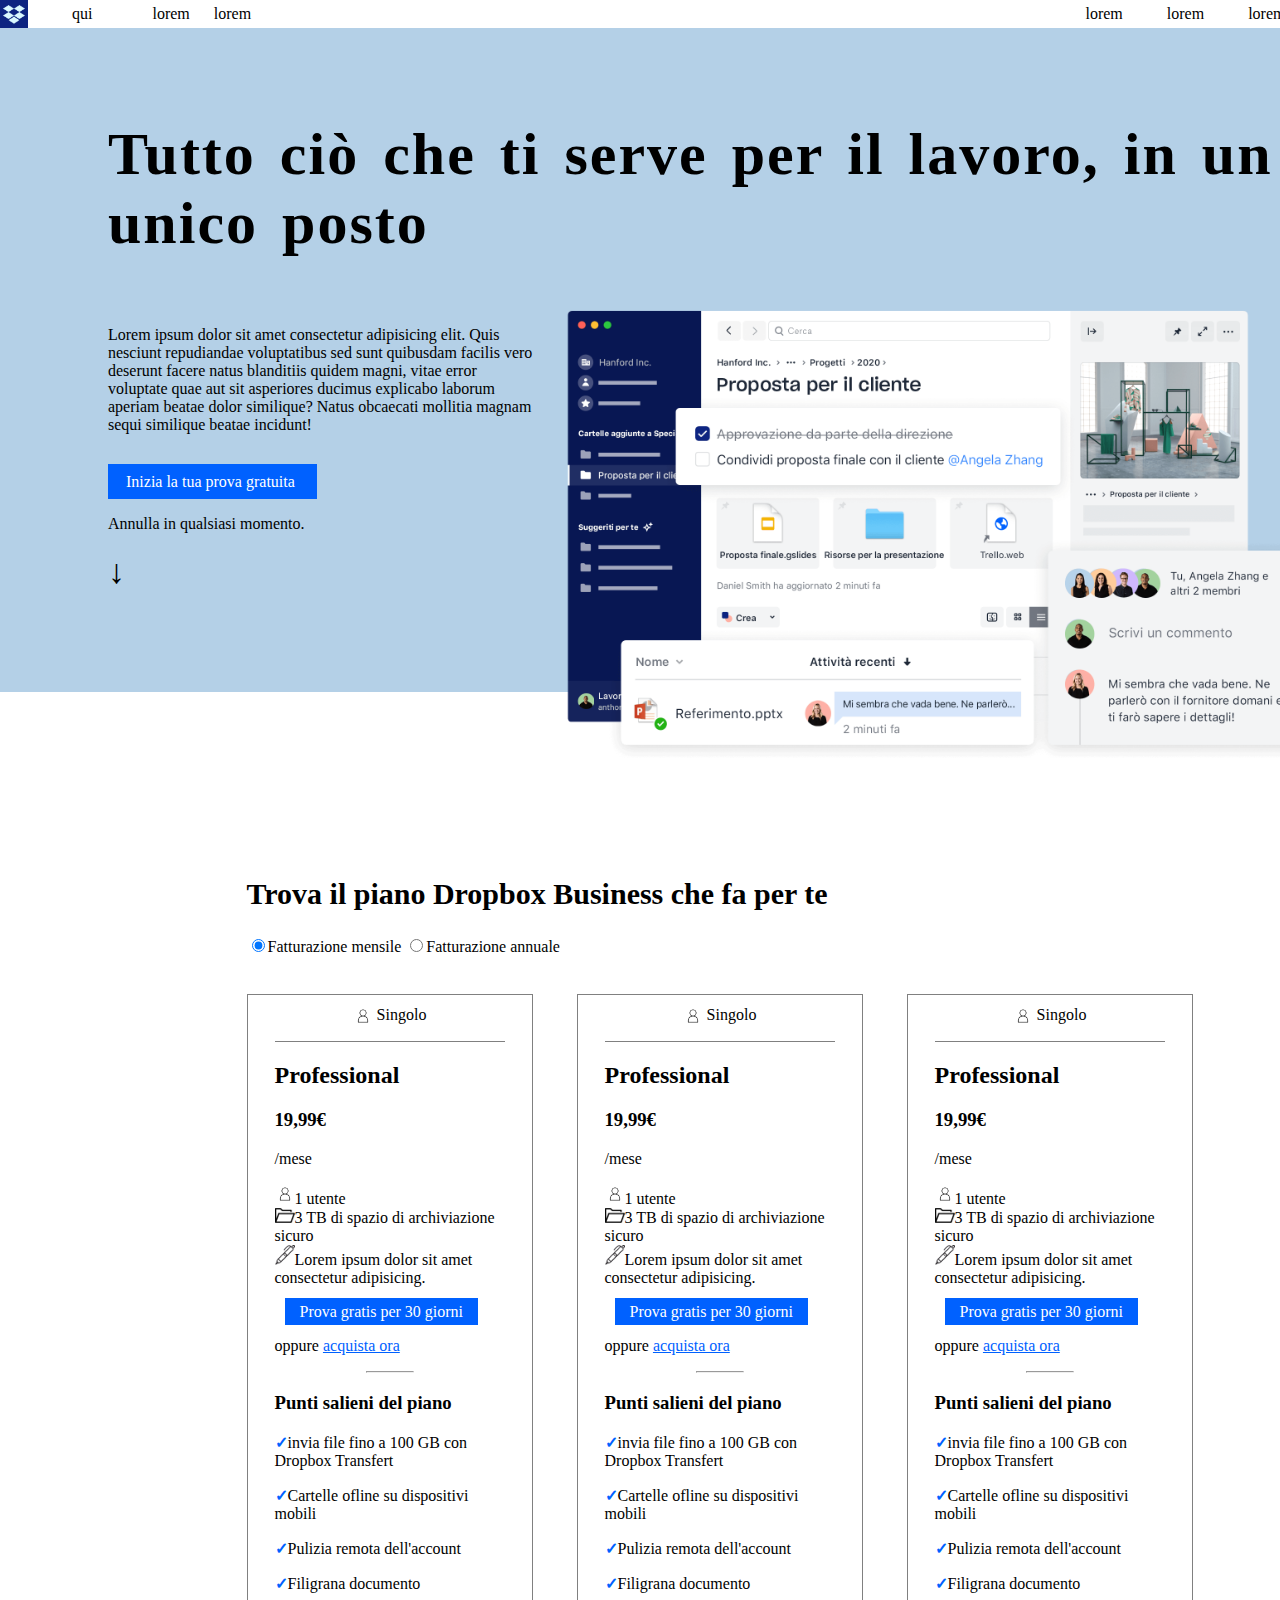
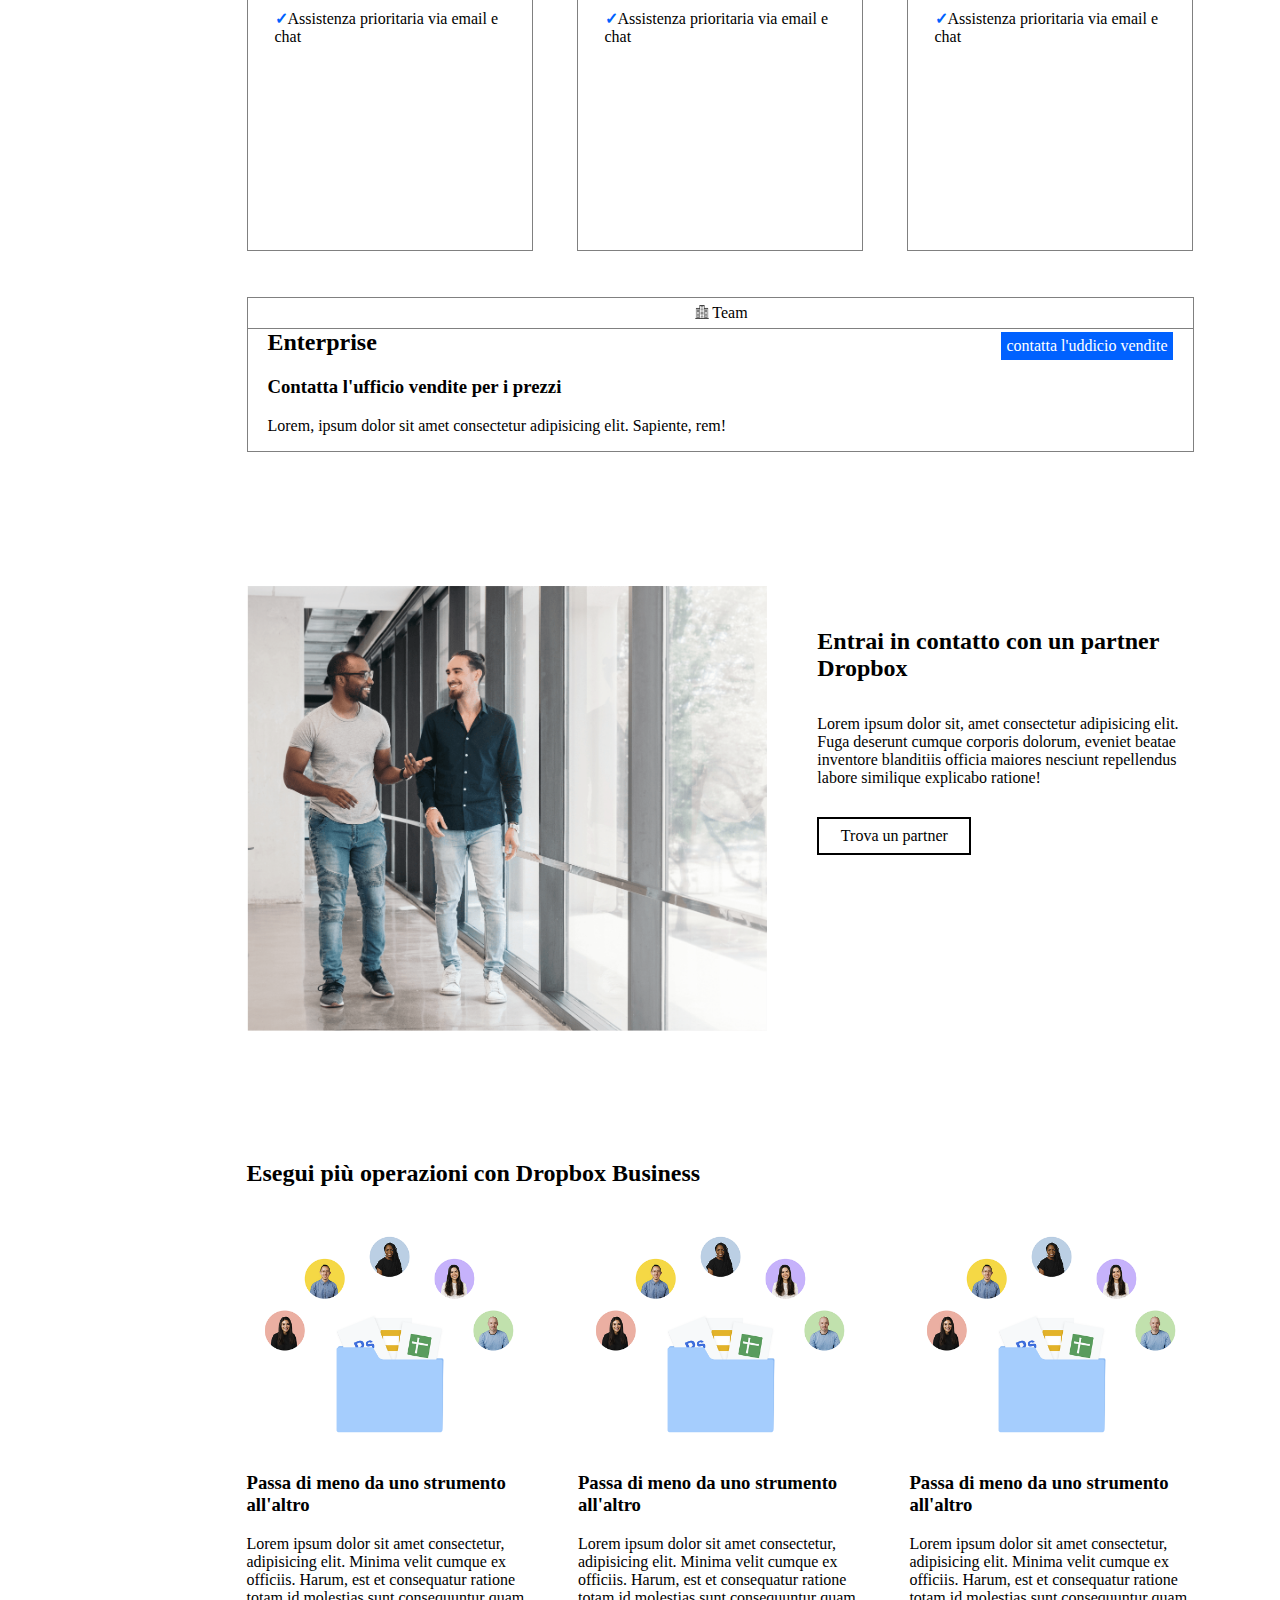
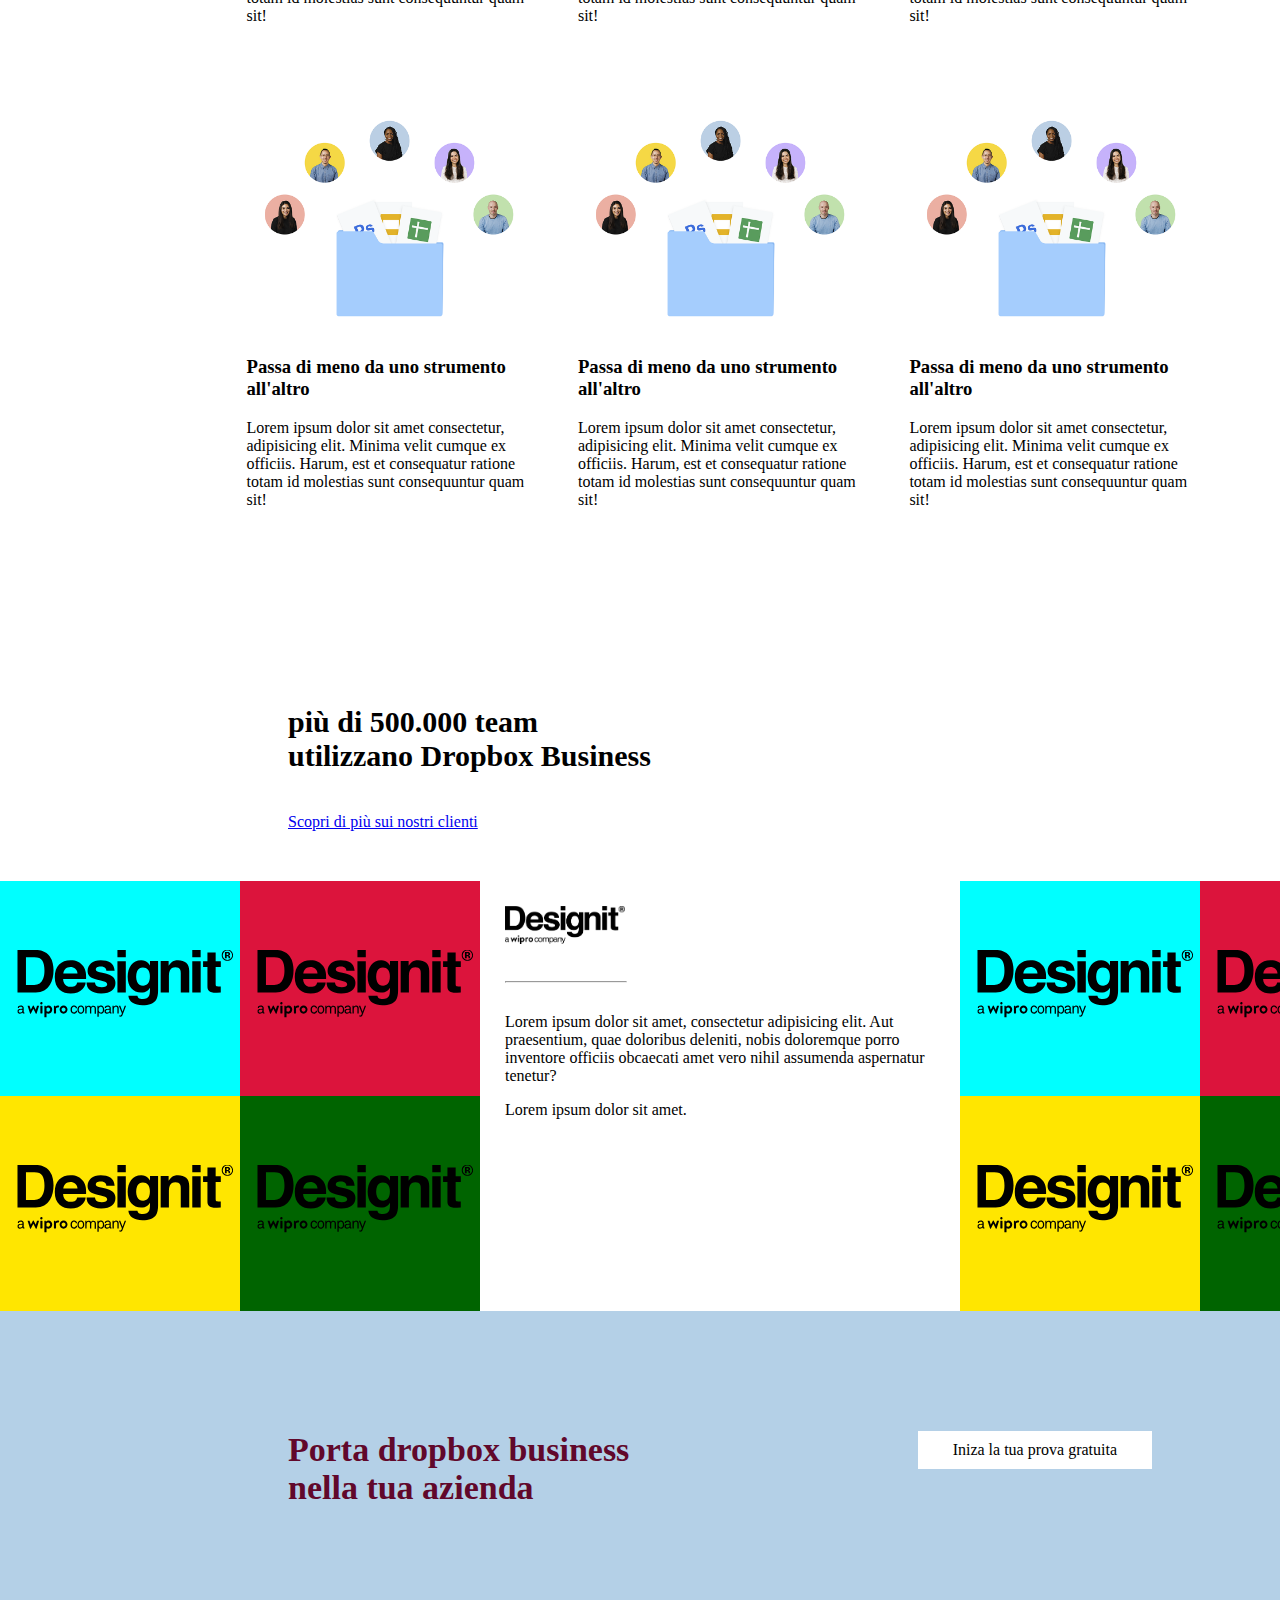
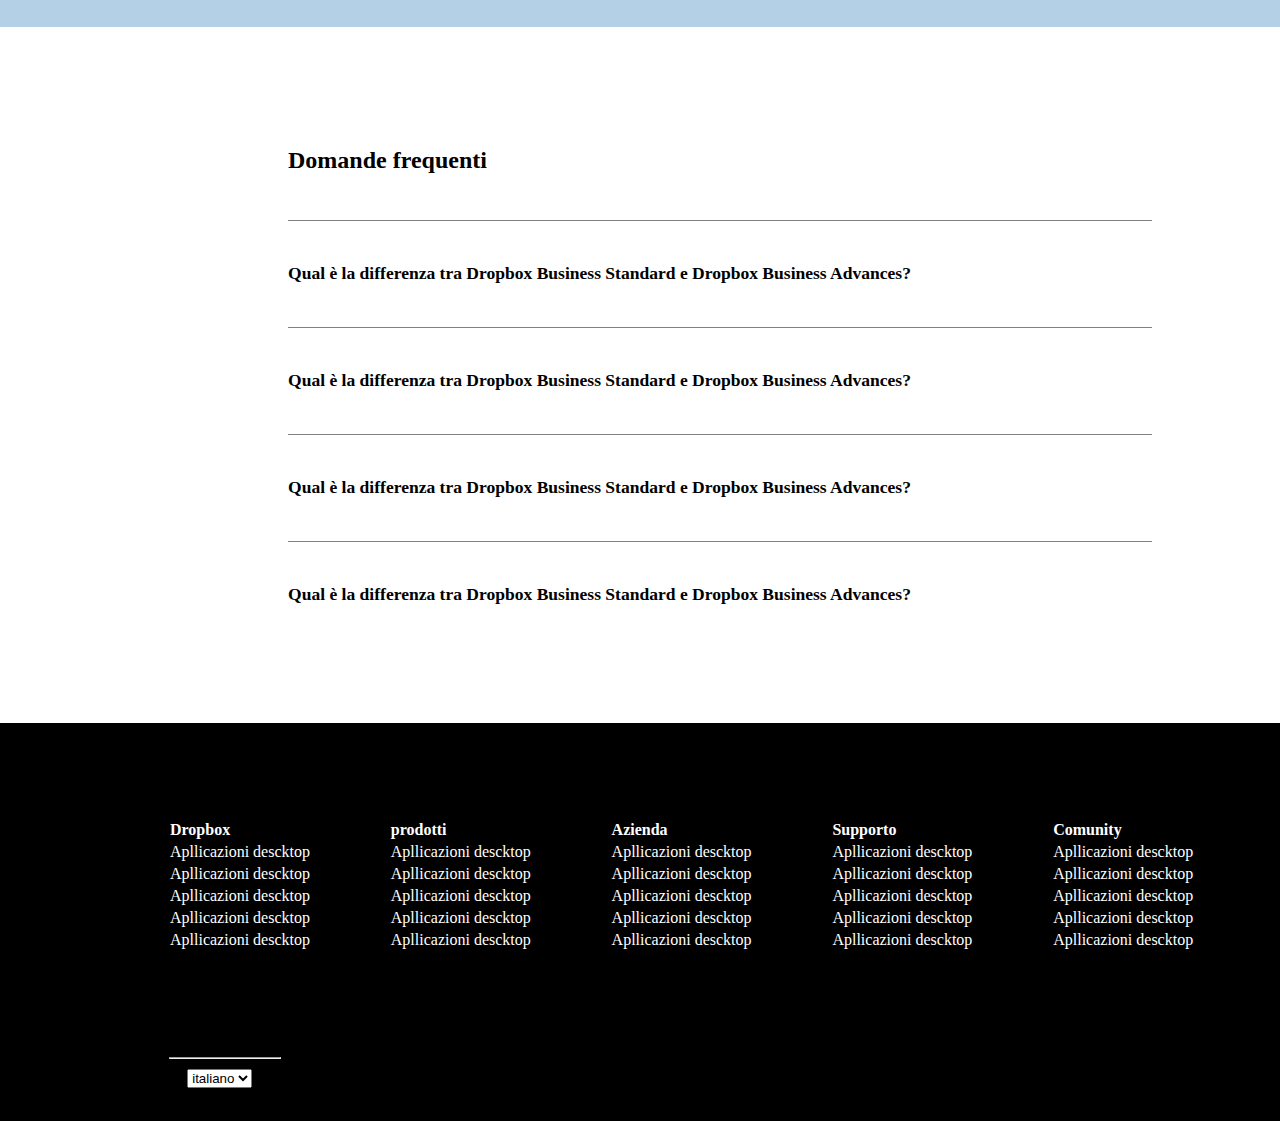
<file: index.html>
<!DOCTYPE html>
<html lang="en">
  <head>
    <meta charset="UTF-8" />
    <meta http-equiv="X-UA-Compatible" content="IE=edge" />
    <meta name="viewport" content="width=device-width, initial-scale=1.0" />
    <link rel="stylesheet" href="./css/style.css" />
    <link rel="stylesheet" href="https://cdnjs.cloudflare.com/ajax/libs/font-awesome/4.7.0/css/font-awesome.min.css">
    <link rel="stylesheet" href="https://use.fontawesome.com/releases/v5.1.1/css/all.css" integrity="sha384-O8whS3fhG2OnA5Kas0Y9l3cfpmYjapjI0E4theH4iuMD+pLhbf6JI0jIMfYcK3yZ" crossorigin="anonymous">
    <title>Document</title>
  </head>
  <body>
    <header id="header_site" class="clearfix">
      <div class="secondary-menu">
        <div class="menu-dx">
          <img src="./img/new-logo.png" alt="logo" />
          <ul>
            <li>
              <a href="#">lorem</a>
              <div class="mega-menu">
                <a href="#">qui</a>
                <div class="dropdown-content"> 
                  <div class="row">
                    <div class="column">
                      <h3>Panoramica</h3>
                      <a href="#">storie di clienti</a>
                      <a href="#">come integriamo</a>
                      <a href="#">area di lavoro inetligente</a>
                    </div>
                    <div class="column">
                      <h3>Per settore</h3>
                      <a href="#">introduzione</a>
                      <a href="#">mass media</a>
                      <a href="#">edilizia</a>
                    </div>
                    <div class="column">
                      <h3>per tipo utente</h3>
                      <a href="#">personale</a>
                      <a href="#">famiglia</a>
                      <a href="#">freelance</a>
                    </div>
                  </div>
                </div>
              </div>
              <a href="# ">lorem</a>
            </li>
          </ul>
        </div>

        <div class="menu-sx">
          <ul>
            <li>
              <a href="#">lorem</a>
              <a href="#">lorem</a>
              <a href="# ">lorem</a>
            </li>
          </ul>
          <a href="#">inizia</a>
        </div>
      </div>
      <div class="primary-menu">
        <div class="menu-dx">
          <img src="./img/logo-small.png" alt="logo" />
          <ul>
            <li>
              <a href="#">lorem</a>
              <a href="#">lorem</a>
              <a href="# ">lorem</a>
            </li>
          </ul>
        </div>

        <div class="menu-sx">
          <ul>
            <li>
              <a href="#">lorem</a>
              <a href="#">lorem</a>
              <a href="# ">lorem</a>
            </li>
          </ul>
          <a href="#">inizia</a>
        </div>
      </div>
    </header>
    <!--fine menu/fine header-->
    <main id="main_site">
      <section class="banner">
        <div class="banner-contain">
          <div class="h2-banner">
            Tutto ciò che ti serve per il lavoro, in un unico posto
          </div>
          <div class="banner-sx">
            <div class="p-description-banner">
              <p>
                Lorem ipsum dolor sit amet consectetur adipisicing elit. Quis
                nesciunt repudiandae voluptatibus sed sunt quibusdam facilis
                vero deserunt facere natus blanditiis quidem magni, vitae error
                voluptate quae aut sit asperiores ducimus explicabo laborum
                aperiam beatae dolor similique? Natus obcaecati mollitia magnam
                sequi similique beatae incidunt!
              </p>
            </div>
            <div class="buttn-banner">
              <a class="cta-dropbox" href="#"> Inizia la tua prova gratuita </a>
            </div>
            <div class="disclamer-banner">
              <p>Annulla in qualsiasi momento.</p>
            </div>

            <div class="arrow-banner">
              <a href="#choice">&#8595;</a>
            </div>
          </div>
          <div class="banner-dx">
            <div class="img-banner">
              <img src="./img/jumbo.png" alt="jumbo" />
            </div>
          </div>
        </div>
      </section> 
      <!--fine banner section-->
      <section id="choice" class="choice container ">
        <div class="find-plan ">
          <h2>Trova il piano Dropbox Business che fa per te</h2>
          <input type="radio" checked="checked" />Fatturazione mensile
          <input type="radio" />Fatturazione annuale
        </div>

        <div class="plan-choice clearfix  ">
          <div class="personal-choice">
            <div class="usage-choice">
              <img src="./img/icon/PERSON.png" alt="people" />
              <span>Singolo</span>
            </div>
            <h2>Professional</h2>
            <h3>19,99€</h3>
            <p class="light-font">/mese</p>
            <img src="./img/icon/PERSON.png" alt="people" /><span>1 utente</span>
            <br />
            <img src="./img/icon/folder.png" alt="folder" /><span>3 TB di spazio di archiviazione sicuro</span>
            <br />
            <img src="./img/icon/pen.png" alt="pen" /><span>Lorem ipsum dolor sit amet consectetur adipisicing.</span>
            <p><a href="#" class="cta-dropbox">Prova gratis per 30 giorni</a></p>
            <p>oppure <a href="#">acquista ora</a></p>
            <hr />
            <h3>Punti salieni del piano</h3>
            <p>
              <span class="check">&#10003;</span>invia file fino a 100 GB con
              Dropbox Transfert
            </p>
            <p>
              <span class="check">&#10003;</span>Cartelle ofline su dispositivi
              mobili
            </p>
            <p>
              <span class="check">&#10003;</span>Pulizia remota dell'account
            </p>
            <p><span class="check">&#10003;</span>Filigrana documento</p>
            <p>
              <span class="check">&#10003;</span>Assistenza prioritaria via
              email e chat
            </p>
          </div>
          <div class="standard-choice">
            <div class="usage-choice">
              <img src="./img/icon/PERSON.png" alt="people" />
              <span>Singolo</span>
            </div>
            <h2>Professional</h2>
            <h3>19,99€</h3>
            <p class="light-font">/mese</p>
            <img src="./img/icon/PERSON.png" alt="people" /><span>1 utente</span>
            <br />
            <img src="./img/icon/folder.png" alt="folder" /><span>3 TB di spazio di archiviazione sicuro</span>
            <br />
            <img src="./img/icon/pen.png" alt="pen" /><span>Lorem ipsum dolor sit amet consectetur adipisicing.</span>
            <p><a href="#" class="cta-dropbox">Prova gratis per 30 giorni</a></p>
            <p>oppure <a href="#">acquista ora</a></p>
            <hr />
            <h3>Punti salieni del piano</h3>
            <p>
              <span class="check">&#10003;</span>invia file fino a 100 GB con
              Dropbox Transfert
            </p>
            <p>
              <span class="check">&#10003;</span>Cartelle ofline su dispositivi
              mobili
            </p>
            <p>
              <span class="check">&#10003;</span>Pulizia remota dell'account
            </p>
            <p><span class="check">&#10003;</span>Filigrana documento</p>
            <p>
              <span class="check">&#10003;</span>Assistenza prioritaria via
              email e chat
            </p>
          </div>
          <div class="advanced-choice">
            <div class="usage-choice">
              <img src="./img/icon/PERSON.png" alt="people" />
              <span>Singolo</span>
            </div>
            <h2>Professional</h2>
            <h3>19,99€</h3>
            <p class="light-font">/mese</p>
            <img src="./img/icon/PERSON.png" alt="people" /><span>1 utente</span>
            <br />
            <img src="./img/icon/folder.png" alt="folder" /><span>3 TB di spazio di archiviazione sicuro</span>
            <br />
            <img src="./img/icon/pen.png" alt="pen" /><span>Lorem ipsum dolor sit amet consectetur adipisicing.</span>
            <p><a href="#" class="cta-dropbox">Prova gratis per 30 giorni</a></p>
            <p>oppure <a href="#">acquista ora</a></p>
            <hr />
            <h3>Punti salieni del piano</h3>
            <p>
              <span class="check">&#10003;</span>invia file fino a 100 GB con
              Dropbox Transfert
            </p>
            <p>
              <span class="check">&#10003;</span>Cartelle ofline su dispositivi
              mobili
            </p>
            <p>
              <span class="check">&#10003;</span>Pulizia remota dell'account
            </p>
            <p><span class="check">&#10003;</span>Filigrana documento</p>
            <p>
              <span class="check">&#10003;</span>Assistenza prioritaria via
              email e chat
            </p>
          </div>
        </div>
      </section>
      <!--fine choice section-->
      <section class="enterprise container">
        <div class="cta-contact-us ">
          <div class="team-cta">
            <div class="team-enterprise"><img src="./img/icon/OFFICE BUILDING.png" alt="office"><span>Team</span></div>
            

            <div class="enterprise-cta">
              <span class="cta-dropbox float-right">contatta l'uddicio vendite</span>
              <h2>Enterprise</h2>
              
              <h3>Contatta l'ufficio vendite per i prezzi</h3>
              <p>Lorem, ipsum dolor sit amet consectetur adipisicing elit. Sapiente, rem!</p>
            </div>
          </div>
        </div>
        <div class="contact-us  clearfix">
          <div class="img-contact">
            <img src="./img/partner.png" alt="">
          </div>



          <div class="text-contact">
            <h2>Entrai in contatto con un partner Dropbox</h2>
            <p>Lorem ipsum dolor sit, amet consectetur adipisicing elit. Fuga deserunt cumque corporis dolorum, eveniet beatae inventore blanditiis officia maiores nesciunt repellendus labore similique explicabo ratione!</p>
            <p class="partner-cta">Trova un partner</p>
          </div>
        </div>
      
      </section>
      <!-- fine enterpise section-->
      <section class="tools container">
        <div class="text-tools">
          <h2>Esegui più operazioni con Dropbox Business</h2>
        </div>
        <div class="grid-tools  clearfix">
          <div class="card-tools">
            <img src="./img/business-feature-switching-tools.png" alt="img-card">
            <h3>Passa di meno da uno strumento all'altro</h3>
            <p>Lorem ipsum dolor sit amet consectetur, adipisicing elit. Minima velit cumque ex officiis. Harum, est et consequatur ratione totam id molestias sunt consequuntur quam sit!</p>
          </div>
          <div class="card-tools">
            <img src="./img/business-feature-switching-tools.png" alt="img-card">
            <h3>Passa di meno da uno strumento all'altro</h3>
            <p>Lorem ipsum dolor sit amet consectetur, adipisicing elit. Minima velit cumque ex officiis. Harum, est et consequatur ratione totam id molestias sunt consequuntur quam sit!</p>
          </div>
          <div class="card-tools">
            <img src="./img/business-feature-switching-tools.png" alt="img-card">
            <h3>Passa di meno da uno strumento all'altro</h3>
            <p>Lorem ipsum dolor sit amet consectetur, adipisicing elit. Minima velit cumque ex officiis. Harum, est et consequatur ratione totam id molestias sunt consequuntur quam sit!</p>
          </div>
          <div class="card-tools">
            <img src="./img/business-feature-switching-tools.png" alt="img-card">
            <h3>Passa di meno da uno strumento all'altro</h3>
            <p>Lorem ipsum dolor sit amet consectetur, adipisicing elit. Minima velit cumque ex officiis. Harum, est et consequatur ratione totam id molestias sunt consequuntur quam sit!</p>
          </div>
          <div class="card-tools">
            <img src="./img/business-feature-switching-tools.png" alt="img-card">
            <h3>Passa di meno da uno strumento all'altro</h3>
            <p>Lorem ipsum dolor sit amet consectetur, adipisicing elit. Minima velit cumque ex officiis. Harum, est et consequatur ratione totam id molestias sunt consequuntur quam sit!</p>
          </div>
          <div class="card-tools">
            <img src="./img/business-feature-switching-tools.png" alt="img-card">
            <h3>Passa di meno da uno strumento all'altro</h3>
            <p>Lorem ipsum dolor sit amet consectetur, adipisicing elit. Minima velit cumque ex officiis. Harum, est et consequatur ratione totam id molestias sunt consequuntur quam sit!</p>
          </div>
        </div>
      </section>
      <!-- fine tools section-->
      <section class="users clearfix">
        <div class="text-users">
          <h2>
            più di 500.000 team <br> utilizzano Dropbox Business
          </h2>
          <p><a href="#">Scopri di più sui nostri clienti</a></p>
        </div>
        <div class="grid-users clearfix ">
          <div class="colomn">
            <div class="small-users">
              <img src="./img/designit.svg" alt="partner">
            </div>
            <div class="small-users">
              <img src="./img/designit.svg" alt="partner">
            </div>
            <div class="small-users">
              <img src="./img/designit.svg" alt="partner">
            </div>
            <div class="small-users">
              <img src="./img/designit.svg" alt="partner">
            </div>       
          </div>
          
          <div class="colomn">
            <div class="description-users">
              <img src="./img/Designit_Logo_Black_RGB.png" alt="logoB&N">
              <hr>
              <p>Lorem ipsum dolor sit amet, consectetur adipisicing elit. Aut praesentium, quae doloribus deleniti, nobis doloremque porro inventore officiis obcaecati amet vero nihil assumenda aspernatur tenetur?</p>
              <p>Lorem ipsum dolor sit amet.</p>
            </div>
          </div>

          <div class="colomn">
            <div class="small-users">
              <img src="./img/designit.svg" alt="partner">
            </div>
            <div class="small-users">
              <img src="./img/designit.svg" alt="partner">
            </div>
            <div class="small-users">
              <img src="./img/designit.svg" alt="partner">
            </div>
            <div class="small-users">
              <img src="./img/designit.svg" alt="partner">
            </div> 
          </div>
        </div>
        <div class="banner-cta clearfix">
          <div class="cta-users clearfix">
            <h2>Porta dropbox business <br> nella tua azienda</h2>
            <p class="float-right">Iniza la tua prova gratuita</p>
          </div>
        </div>
      </section>
      <!-- fine users section (error banner)-->
      <section class="faq container">
        <div class="text-faq">
          <h2>Domande frequenti</h2>
        </div>
        <div class="example-faq">
          <div class="accordion"><h3>Qual è  la differenza tra Dropbox Business Standard e Dropbox Business Advances?</h3></div>
          <div class="hide">Lorem ipsum dolor sit amet consectetur adipisicing elit. Repellat quibusdam laudantium dolor quisquam beatae, non perferendis nostrum sapiente. Ducimus unde praesentium molestias labore ipsam, asperiores corrupti ipsum cum ratione a. Eos impedit aut in repellendus libero expedita ipsum ipsa laudantium.</div>
          <div class="accordion"><h3>Qual è  la differenza tra Dropbox Business Standard e Dropbox Business Advances?</h3></div>
          <div class="hide">Lorem ipsum dolor sit amet consectetur adipisicing elit. Repellat quibusdam laudantium dolor quisquam beatae, non perferendis nostrum sapiente. Ducimus unde praesentium molestias labore ipsam, asperiores corrupti ipsum cum ratione a. Eos impedit aut in repellendus libero expedita ipsum ipsa laudantium.</div>
          <div class="accordion"><h3>Qual è  la differenza tra Dropbox Business Standard e Dropbox Business Advances?</h3></div>
          <div class="hide">Lorem ipsum dolor sit amet consectetur adipisicing elit. Repellat quibusdam laudantium dolor quisquam beatae, non perferendis nostrum sapiente. Ducimus unde praesentium molestias labore ipsam, asperiores corrupti ipsum cum ratione a. Eos impedit aut in repellendus libero expedita ipsum ipsa laudantium.</div>
          <div class="accordion"><h3>Qual è  la differenza tra Dropbox Business Standard e Dropbox Business Advances?</h3></div>
          <div class="hide">Lorem ipsum dolor sit amet consectetur adipisicing elit. Repellat quibusdam laudantium dolor quisquam beatae, non perferendis nostrum sapiente. Ducimus unde praesentium molestias labore ipsam, asperiores corrupti ipsum cum ratione a. Eos impedit aut in repellendus libero expedita ipsum ipsa laudantium.</div>
        </div>
      </section>
      <!-- fine faq session-->
    </main>
    <!--fine main-->

    <footer id="footer_site">
      <div class="footer-voice-grid">
        <table>
          <tr>
            <th>Dropbox</th>
            <th>prodotti</th>
            <th>Azienda</th>
            <th>Supporto</th>
            <th>Comunity</th>
          </tr>
          
          <tr>
            <td>Apllicazioni descktop</td>
            <td>Apllicazioni descktop</td>
            <td>Apllicazioni descktop</td>
            <td>Apllicazioni descktop</td>
            <td>Apllicazioni descktop</td>
          </tr>
          <tr>
            <td>Apllicazioni descktop</td>
            <td>Apllicazioni descktop</td>
            <td>Apllicazioni descktop</td>
            <td>Apllicazioni descktop</td>
            <td>Apllicazioni descktop</td>
          </tr>
          <tr>
            <td>Apllicazioni descktop</td>
            <td>Apllicazioni descktop</td>
            <td>Apllicazioni descktop</td>
            <td>Apllicazioni descktop</td>
            <td>Apllicazioni descktop</td>
          </tr>
          <tr>
            <td>Apllicazioni descktop</td>
            <td>Apllicazioni descktop</td>
            <td>Apllicazioni descktop</td>
            <td>Apllicazioni descktop</td>
            <td>Apllicazioni descktop</td>
          </tr>
          <tr>
            <td>Apllicazioni descktop</td>
            <td>Apllicazioni descktop</td>
            <td>Apllicazioni descktop</td>
            <td>Apllicazioni descktop</td>
            <td>Apllicazioni descktop</td>
          </tr>
        </table>
      </div>
      <div class="lenguage">
        <hr>
        <i class="fa fa-globe"></i>
        <select name="italia" id="italia"><option lang="it" value="italiano">italiano</option></select>
      </div>
    </footer>
  </body>
</html>
</file>
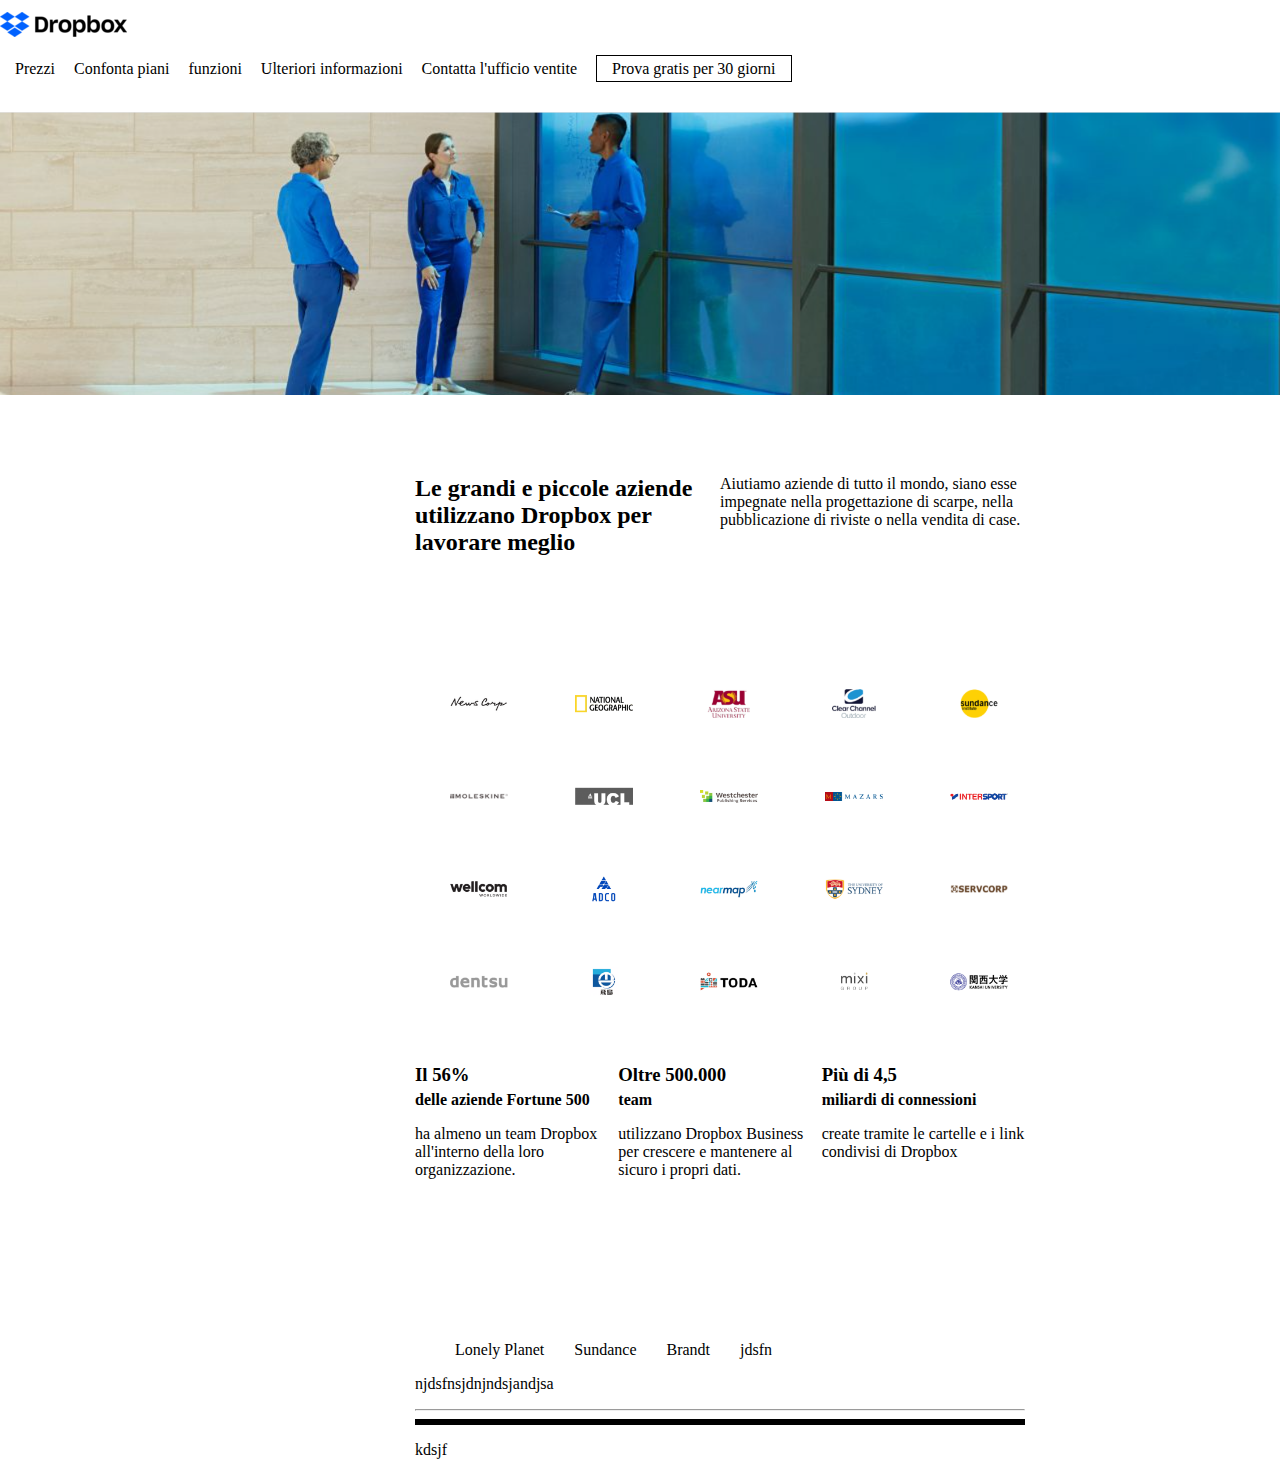
<file: business.html>
<!DOCTYPE html>
<html lang="en">
<head>
    <meta charset="UTF-8">
    <meta http-equiv="X-UA-Compatible" content="IE=edge">
    <meta name="viewport" content="width=device-width, initial-scale=1.0">
    <link rel="stylesheet" href="./css/styel-business.css">
    <title>Document</title>
</head>
<body>

    <header id="header-site">
        <div class="menu">
            <div class="menu-img"><img src="./img/logo-small.png" alt=""></div>
            <div class="menu-voice">
                <ul>
                    <li><a href="#">Prezzi</a></li>
                    <li><a href="#">Confonta piani</a></li>
                    <li><a href="#">funzioni</a></li>
                    <li><a href="#">Ulteriori informazioni</a></li>
                    <li><a href="#">Contatta l'ufficio ventite</a></li>
                    <li><a class="banner" href="#">Prova gratis per 30 giorni</a></li>
                </ul>
            </div>
        </div>
        <div class="hero-img">
            <img src="./img/hero-img.png" alt="hero.img">
        </div>
    </header>





    <main id="main-site clearfix">
        <section class="partner container clearfix">
            <div class="grid-header clearfix">
                <div class="col-sx clearfix">
                     <h2>Le grandi e piccole aziende utilizzano Dropbox per lavorare meglio</h2> 
                </div>
                <div class="col-dx clearfix">
                     <p>Aiutiamo aziende di tutto il mondo, siano esse impegnate nella progettazione di scarpe, nella pubblicazione di riviste o nella vendita di case.</p>
                 </div>
            </div>
            <div class="grid-body clearfix">
                <img src="./img/partner-loghi.png" alt="partner-loghi">
            </div>
            <div class="grid-footer">
                <div class="col-33">
                    <h3>Il 56%</h3>
                    <h4>delle aziende Fortune 500</h4>
                    <p class="light">ha almeno un team Dropbox all'interno della loro organizzazione.</p>
                </div>
                <div class="col-33">
                    <h3>Oltre 500.000</h3>
                    <h4>team</h4>
                    <p class="light">utilizzano Dropbox Business per crescere e mantenere al sicuro i propri dati.</p>
                </div>
                <div class="col-33">
                    <h3>Più di 4,5</h3>
                    <h4>miliardi di connessioni</h4>
                    <p class="light">create tramite le cartelle e i link condivisi di Dropbox</p>
                </div>
            </div>
            

        </section>

        <section class="method container">
            <ul>
                <li>Lonely Planet</li>
                <li>Sundance</li>
                <li>Brandt</li>
            </ul>
            <p>jdsfn</p>
            <p>njdsfnsjdnjndsjandjsa</p>
            <hr>
            <hr class="underline">
            <p>kdsjf</p>
        </section>
    </main>



    <footer id="footer.site"></footer>
    
</body>
</html>
</file>
<file: css/style.css>
body{
    margin: 0;
    padding: 0;
    box-sizing: border-box;
    width: 1440Px;
    margin: 0 auto;
}
.container{
    width: 947px;
    margin: 0 auto; 
}
:root{
    --banner:#B4D0E7;
    --p: #09968D;
    --button:#0061FF;
    --img:#6E7831;
    --h2-banner:#61082B;
}
.clearfix::after{
    content: "";
  clear: both;
  display: table;
}
.hide {
    display: none;
}

/*classi speciali*/



/*inizio header*/

#header_site{
    width: 100%;
}
/*provvisorio*/
.primary-menu{
    display: none;
}

/*provvisorio*/
.primary-menu ul{
    display: inline-block;
    line-height: 70px;
    margin-top: 0;
    vertical-align: top;
    margin-bottom: 0px;
}
.primary-menu li{
    display: inline-block;
}
.primary-menu .menu-dx{
    
    width: 50%;
    float: left;
}
.primary-menu .menu-dx>img{
    padding: 20px;
}
.primary-menu .menu-dx a{
    text-decoration: none;
    color: black;
    margin-right: 20px;
}
.primary-menu .menu-sx{
    
    width: 50%;
    float: left;
    text-align: right;
}
.primary-menu .menu-sx>ul{
    padding-left: 0px;
    padding-right: 40px;
}
.primary-menu .menu-sx a{
    margin-right: 20px;
    display: inline-block;
    line-height: 70px;
    margin-top: 0;
    vertical-align: top;
    text-decoration: none;
    color: black;
}
.primary-menu .menu-sx>a{
    color: white;
    background-color: var(--button);
    line-height: 0;
    padding: 20px 30px;
    margin-top: 15px;
}

/*secondo menu*/
.secondary-menu ul{
    display: inline-block;
    line-height: 28px;
    margin: 0;
    vertical-align: top;
}
.secondary-menu>.menu-dx>img{
    width: 28px;
    padding: 0;
}
.secondary-menu li, .mega-menu{
    display: inline-block;
}
.secondary-menu .menu-dx{
    width: 50%;
    float: left;
    height: 28px;
}
.secondary-menu .menu-dx a{
    text-decoration: none;
    color: black;
    margin-right: 20px;
}
.secondary-menu .menu-dx a:nth-child(3){
   margin-left: 0px; 
}
.mega-menu{
    float: left;
  overflow: hidden;
}
/*provvisorio*/
.dropdown-content {
    display: none;
    position: absolute;
    background-color: white;
    width: 30%;
    left: 124px;
    z-index: 1;
  }

  .mega-menu:hover .dropdown-content {
    display: block;
  }
  .column {
    float: left;
    width: 33.33%;
    height: 250px;
  }
  
  .column a {
    float: none;
    color: black;
    padding: 16px;
    text-decoration: none;
    display: block;
    text-align: left;
  }
  
  .column a:hover {
    background-color: #ddd;
  }
/*provvisorio*/
.secondary-menu .menu-sx{
    
    width: 50%;
    float: left;
    text-align: right;
}
.secondary-menu .menu-sx>ul{
    padding-right: 40px;
}

.secondary-menu .menu-sx a{
    display: inline-block;
    margin-top: 0;
    vertical-align: top;
    text-decoration: none;
    color: black;
}
.secondary-menu .menu-sx>a{
    color: white;
    background-color: var(--button);
    line-height: 28px;
    margin-left: 15px;
    padding: 0 30px;
}
.secondary-menu li>a{
    margin-left: 40px;
}

/*fine header*/



/*inizio banner section*/

.banner{
    height: 664px;
    width: 100%;
    margin: 0 auto;
    background-color:var(--banner);
    margin-bottom: 185px;
    padding: 0;
}
.banner-contain{
    width: 85%;
    margin: 0 auto;
}
.h2-banner{
    padding-top: 92px;
    width: 100%;
    margin-bottom: 52px;
    font-size: 60px;
    font-weight: bold;
    letter-spacing: 2px;
    word-spacing: 7px
}
.banner-sx{
    float: left;
    width: 35%;
}
.p-description-banner{
    margin-bottom: 30px;
}
.buttn-banner{
    height: 35px;
    width: 209px;
    background-color: var(--button);
    line-height: 35px;
}
a.cta-dropbox{
    color: white;
    padding: 0 18px;
    text-decoration: none;
    background-color: var(--button);
}
.disclamer-banner{
    margin-bottom: 20px;
}
.arrow-banner>a{
    text-decoration: none;
    color: black;
    font-weight: bold;
    font-size: 34px;
}
.banner-dx{
    float: left;
    width: 65%;
}
.img-banner{
    width: 100%;
}
.img-banner img{
    width: 100%;
    display:block;
      margin:0px auto;
      text-align:center;
}

/*fine banner section*/



/*inizio choice section*/

.choice{
    margin-bottom: 46px;
}
.find-plan{
    margin-bottom: 38px;
}
.find-plan>h2{
    font-size: 30px;
}
.usage-choice{
    width: 230px;
    text-align: center;
    line-height: 40px;
    border-bottom: 1px solid grey;
}
.personal-choice, .standard-choice, .advanced-choice{
    height: 855px;
    width: 230px;
    float: left;
    margin-right: 44px;
    padding: 0 27px;
    border: 1px solid grey;
}
.plan-choice a{
    color: var(--button);
}
.advanced-choice{
    margin-right: 0;
}
.personal-choice .cta-dropbox{
    margin: 10px;
    padding: 5px 15px;
    color: white;
}
.standard-choice .cta-dropbox{
    margin: 10px;
    padding: 5px 15px;
    color: white;
}
.advanced-choice .cta-dropbox{
    margin: 10px;
    padding: 5px 15px;
    color: white;
}
.choice img{
    width: 20px;
    text-align: center;
}
.usage-choice>span{
    vertical-align: super;
}
.plan-choice hr{
    width: 20%;
}
.plan-choice .check{
    color: #0061FF;
    font-weight: bold;
}

/*fine choice section*/



/*inizio enterprise section*/

.enterprise{
    padding-bottom: 105px;
}
.cta-contact-us{
     margin-bottom: 134px;
}
.team-cta img{
    width: 20px;
}
.team-enterprise{
    text-align: center;
    border: 0.5px solid grey;
    line-height: 30px;
}
.team-enterprise>img{
    vertical-align: sub;
}
.enterprise-cta{
    border-bottom: 0.5px solid grey;
    border-left: 0.5px solid grey;
    border-right: 0.5px solid grey;;
    padding: 0 20px;
}
.enterprise-cta>.cta-dropbox{
    color: white;
    padding: 5px ;
    text-decoration: none;
    background-color: var(--button);
    margin-top: 3px;
}
.enterprise-cta h2{
    margin-top: 0;
}
.img-contact img{
    width: 100%;
}
.float-right{
    float: right;
}
.contact-us{
    width: 100%;
}
.img-contact{
    width: 55%;
    float: left;
}
.text-contact{
    float: left;
    width: 45%;
}
.text-contact>h2{
    margin: 42px 0 33px 50px;
}
.text-contact>p{
    margin-left: 50px;
    margin-bottom: 30px;

}
.text-contact>.partner-cta{
    margin-left: 50px;
    padding: 8px 0;
    border: 2px solid;
    width: 150px;
    text-align: center;
}

/*fine sesseione enterprise*/



/*inizio sessione tools*/

.tools{
    margin-bottom: 180px;
}
.text-tools{
    margin-bottom: 33px;
}
.card-tools{
    float: left;
    width: 30%;
    margin-bottom: 63px;
    margin-right: 5%;
}
.card-tools>img{
    width: 100%;
}
.card-tools:nth-child(3){
    margin-right: 0;
}
.card-tools:nth-child(4){
    margin-bottom: 0;
}
.card-tools:nth-child(5){
    margin-bottom: 0;
}
.card-tools:nth-child(6){
    margin-right: 0;
    margin-bottom: 0;
}

/*fine sessione tools*/



/*inizio sessione users*/

.users{
    margin-bottom: 120px;
}
.text-users{
    width: 60%;
    margin: 0 auto;
}
.text-users>h2{
    font-size: 30px;
    margin-bottom: 40px;
}
.text-users>p{
    margin-bottom: 50px;
}
.colomn{
    width: 33.333%;
    float: left;
}
.small-users{
    position: relative;
    float: left;
    width: 50%;
    height: 215px;
}
.small-users>img{
    width: 90%;
    position: absolute;
    transform: translate(8%, 100%);

}
.description-users>img{
    width: 25%;
    padding: 25px;
}
.description-users>hr{
    width: 25%;
    margin-left:25px;
    margin-bottom: 30px;
}
.description-users>p{
    margin-left: 25px;
    margin-bottom: 50pxs;
}
.banner-cta{
    background-color: var(--banner);
}
.cta-users{
    width: 60%;
    margin: 0 auto;
    padding: 120px 0;
}
.cta-users>h2{
    float: left;
    margin: 0;
    color: var(--h2-banner);
    font-size: 34px;
}
.cta-users>p{
    margin:0;
    padding: 10px 35px;
    background-color: white;
}

/*da poter cancellare*/
.small-users:nth-child(1){
    background-color: aqua;
}
.small-users:nth-child(2){
    background-color: crimson;
}
.small-users:nth-child(3){
    background-color: rgb(255, 230, 0);
}
.small-users:nth-child(4){
    background-color: darkgreen;
}
/*fine section users*/



/*inizio faq section*/

.faq{
    width: 60%;
    margin-bottom: 75px;
}
.text-faq{
    height: 23px;
    width: 100%;
    margin-bottom: 50px;

}
.example-faq>div{
    padding: 25px 0;
}
/*provvisorio*/
.accordion:hover + .hide {
    display: block;
  }

  .accordion {
    cursor: pointer;
    padding: 18px;
    width: 100%;
    border: none;
    text-align: left;
    outline: none;
    font-size: 15px;
    border-top: 1px solid grey;
  }
/*provvisorio*/

summary {
    cursor: pointer;
} 
summary > * {
    display: inline;
}


/*fine del main*/


/*inizio footer*/
#footer_site{
    height: 100%;
    width: 100%;
    background-color: black;
}
.footer-voice{
    margin-bottom: 60px;
    padding-top: 60px;
}
table{

    width:90%;
    margin: 0 auto;
    padding: 95px;
}
th{
    color: white;
    text-align: left;
}
td{
    color: white;
}
.lenguage{
    height: 64px;
    width: 76.5%;
    margin: 0 auto;
}
.lenguage>hr{
    width: 10%;
    margin: 10px 0;
}

.lenguage>img{
    width: 15px;
    display: inline-block;
}
</file>
<file: css/styel-business.css>
/*classi speciali*/
body{
    padding: 0;
    box-sizing: border-box;
    width: 1440Px;
    margin: 0 auto;
}
.clearfix::after{
    content: "";
  clear: both;
  display: table;
}
.container{
    width: 610px;
    margin: 0 auto;
}
/*fine classi speciali*/



/*inizio header*/
.menu{
    line-height: 45px;
}
.menu-img{
    float: left;
}
.menu-img>img{
    vertical-align: middle;
}
.menu-voice{
   line-height: 15px; 
}
.menu-voice ul{
    float: right;
}
.menu-voice li{
    list-style: none;
    margin-left: 15px;
    display: inline-block;
    padding-bottom: 20px;
}
li>a{
    text-decoration: none;
    color: black;
}
.menu-voice .banner{
    border: 1px solid black;
    padding: 4px 15px;
}
.hero-img>img{
    width: 100%;
}

/*fine header*/



/*inizio main*/

/*inizio section partner*/

.partner{
    margin-bottom: 60px;
}
.grid-header{
    min-height: 220px;
}
.col-sx{
    float: left;
    width: 50%;
}
.col-sx>h2{
    margin: 25% 0;
}
.col-dx{
    float: left;
    width:50%;  
}
.col-dx>p{
    margin: 25% 0;
}
.grid-body>img{
    width: 100%;
}
.col-33{
    width: 33.33%;
    float: left;
}
.col-33>h4{
    margin: 5px 0;
}
.col-33>h3{
    margin: 5px 0;
}

/*fine section partener*/



/*inizio section method*/

.method{
    padding-top: 70px;
}
.method li{
    float: left;
    list-style: none;
    margin-right: 30px;
}
ul{
    width: 100%;
}
.underline{
    border: solid black;
    border: 0 0 1px 0;
}
</file>
